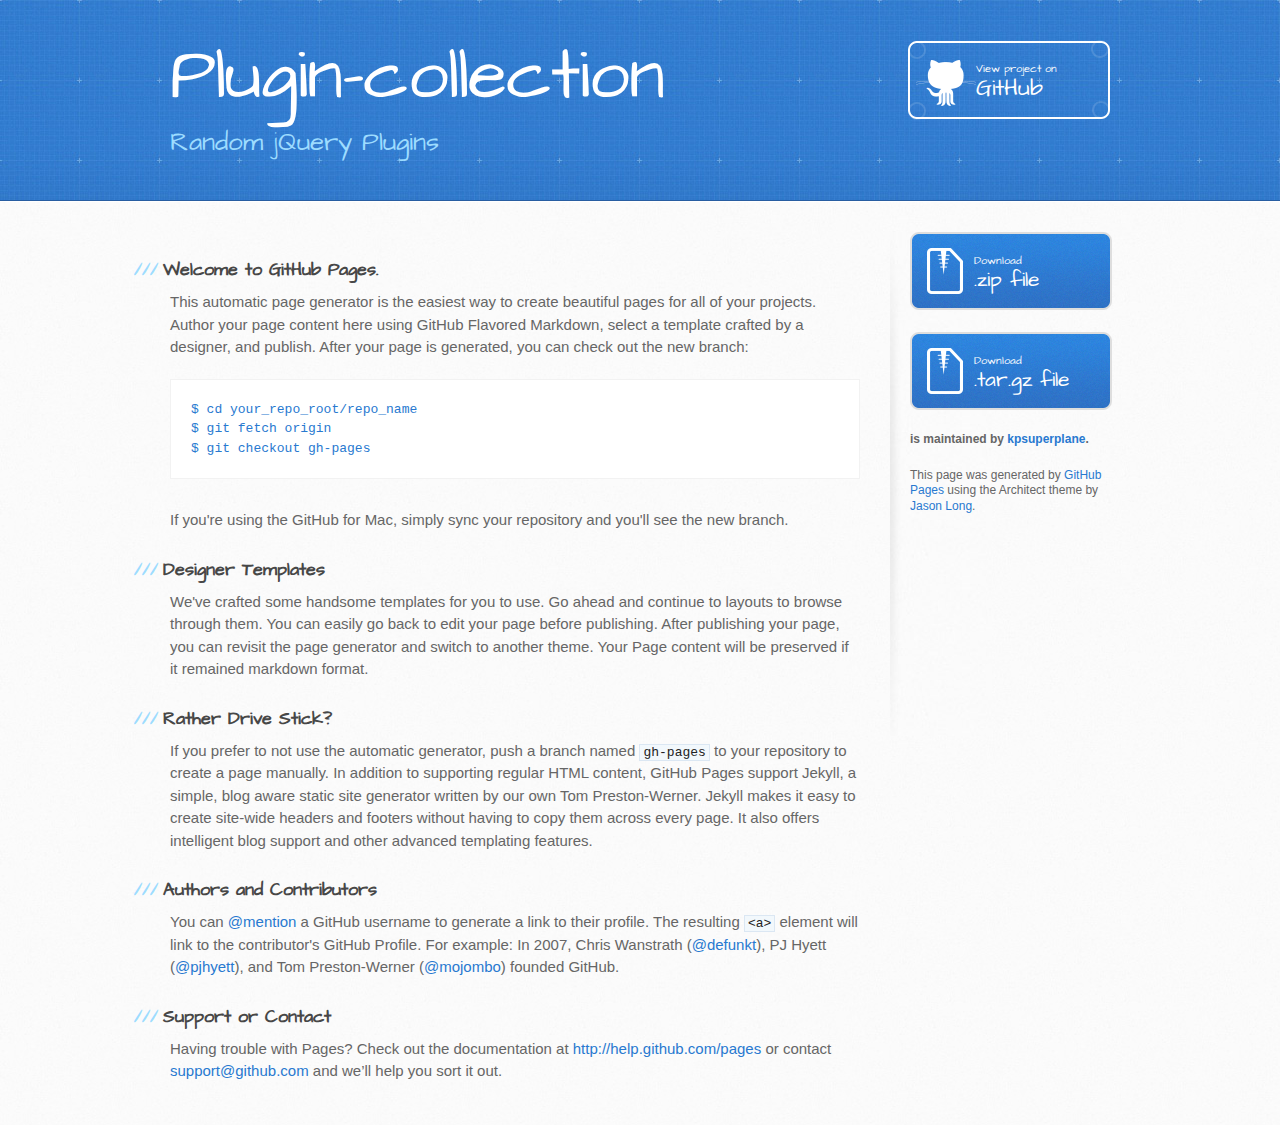
<file: index.html>
<!DOCTYPE html>
<html>
  <head>
    <meta charset='utf-8'>
    <meta http-equiv="X-UA-Compatible" content="chrome=1">
    <meta name="viewport" content="width=device-width, initial-scale=1, maximum-scale=1">
    <link href='https://fonts.googleapis.com/css?family=Architects+Daughter' rel='stylesheet' type='text/css'>
    <link rel="stylesheet" type="text/css" href="stylesheets/stylesheet.css" media="screen" />
    <link rel="stylesheet" type="text/css" href="stylesheets/pygment_trac.css" media="screen" />
    <link rel="stylesheet" type="text/css" href="stylesheets/print.css" media="print" />

    <!--[if lt IE 9]>
    <script src="//html5shiv.googlecode.com/svn/trunk/html5.js"></script>
    <![endif]-->

    <title>Plugin-collection by kpsuperplane</title>
  </head>

  <body>
    <header>
      <div class="inner">
        <h1>Plugin-collection</h1>
        <h2>Random jQuery Plugins</h2>
        <a href="https://github.com/kpsuperplane/plugin-collection" class="button"><small>View project on</small>GitHub</a>
      </div>
    </header>

    <div id="content-wrapper">
      <div class="inner clearfix">
        <section id="main-content">
          <h3>Welcome to GitHub Pages.</h3>

<p>This automatic page generator is the easiest way to create beautiful pages for all of your projects. Author your page content here using GitHub Flavored Markdown, select a template crafted by a designer, and publish. After your page is generated, you can check out the new branch:</p>

<pre><code>$ cd your_repo_root/repo_name
$ git fetch origin
$ git checkout gh-pages
</code></pre>

<p>If you're using the GitHub for Mac, simply sync your repository and you'll see the new branch.</p>

<h3>Designer Templates</h3>

<p>We've crafted some handsome templates for you to use. Go ahead and continue to layouts to browse through them. You can easily go back to edit your page before publishing. After publishing your page, you can revisit the page generator and switch to another theme. Your Page content will be preserved if it remained markdown format.</p>

<h3>Rather Drive Stick?</h3>

<p>If you prefer to not use the automatic generator, push a branch named <code>gh-pages</code> to your repository to create a page manually. In addition to supporting regular HTML content, GitHub Pages support Jekyll, a simple, blog aware static site generator written by our own Tom Preston-Werner. Jekyll makes it easy to create site-wide headers and footers without having to copy them across every page. It also offers intelligent blog support and other advanced templating features.</p>

<h3>Authors and Contributors</h3>

<p>You can <a href="https://github.com/blog/821" class="user-mention">@mention</a> a GitHub username to generate a link to their profile. The resulting <code>&lt;a&gt;</code> element will link to the contributor's GitHub Profile. For example: In 2007, Chris Wanstrath (<a href="https://github.com/defunkt" class="user-mention">@defunkt</a>), PJ Hyett (<a href="https://github.com/pjhyett" class="user-mention">@pjhyett</a>), and Tom Preston-Werner (<a href="https://github.com/mojombo" class="user-mention">@mojombo</a>) founded GitHub.</p>

<h3>Support or Contact</h3>

<p>Having trouble with Pages? Check out the documentation at <a href="http://help.github.com/pages">http://help.github.com/pages</a> or contact <a href="mailto:support@github.com">support@github.com</a> and we’ll help you sort it out.</p>
        </section>

        <aside id="sidebar">
          <a href="https://github.com/kpsuperplane/plugin-collection/zipball/master" class="button">
            <small>Download</small>
            .zip file
          </a>
          <a href="https://github.com/kpsuperplane/plugin-collection/tarball/master" class="button">
            <small>Download</small>
            .tar.gz file
          </a>

          <p class="repo-owner"><a href="https://github.com/kpsuperplane/plugin-collection"></a> is maintained by <a href="https://github.com/kpsuperplane">kpsuperplane</a>.</p>

          <p>This page was generated by <a href="pages.github.com">GitHub Pages</a> using the Architect theme by <a href="http://twitter.com/jasonlong">Jason Long</a>.</p>
        </aside>
      </div>
    </div>

  
  </body>
</html>
</file>
<file: stylesheets/pygment_trac.css>
.highlight  { background: #ffffff; }
.highlight .c { color: #999988; font-style: italic } /* Comment */
.highlight .err { color: #a61717; background-color: #e3d2d2 } /* Error */
.highlight .k { font-weight: bold } /* Keyword */
.highlight .o { font-weight: bold } /* Operator */
.highlight .cm { color: #999988; font-style: italic } /* Comment.Multiline */
.highlight .cp { color: #999999; font-weight: bold } /* Comment.Preproc */
.highlight .c1 { color: #999988; font-style: italic } /* Comment.Single */
.highlight .cs { color: #999999; font-weight: bold; font-style: italic } /* Comment.Special */
.highlight .gd { color: #000000; background-color: #ffdddd } /* Generic.Deleted */
.highlight .gd .x { color: #000000; background-color: #ffaaaa } /* Generic.Deleted.Specific */
.highlight .ge { font-style: italic } /* Generic.Emph */
.highlight .gr { color: #aa0000 } /* Generic.Error */
.highlight .gh { color: #999999 } /* Generic.Heading */
.highlight .gi { color: #000000; background-color: #ddffdd } /* Generic.Inserted */
.highlight .gi .x { color: #000000; background-color: #aaffaa } /* Generic.Inserted.Specific */
.highlight .go { color: #888888 } /* Generic.Output */
.highlight .gp { color: #555555 } /* Generic.Prompt */
.highlight .gs { font-weight: bold } /* Generic.Strong */
.highlight .gu { color: #800080; font-weight: bold; } /* Generic.Subheading */
.highlight .gt { color: #aa0000 } /* Generic.Traceback */
.highlight .kc { font-weight: bold } /* Keyword.Constant */
.highlight .kd { font-weight: bold } /* Keyword.Declaration */
.highlight .kn { font-weight: bold } /* Keyword.Namespace */
.highlight .kp { font-weight: bold } /* Keyword.Pseudo */
.highlight .kr { font-weight: bold } /* Keyword.Reserved */
.highlight .kt { color: #445588; font-weight: bold } /* Keyword.Type */
.highlight .m { color: #009999 } /* Literal.Number */
.highlight .s { color: #d14 } /* Literal.String */
.highlight .na { color: #008080 } /* Name.Attribute */
.highlight .nb { color: #0086B3 } /* Name.Builtin */
.highlight .nc { color: #445588; font-weight: bold } /* Name.Class */
.highlight .no { color: #008080 } /* Name.Constant */
.highlight .ni { color: #800080 } /* Name.Entity */
.highlight .ne { color: #990000; font-weight: bold } /* Name.Exception */
.highlight .nf { color: #990000; font-weight: bold } /* Name.Function */
.highlight .nn { color: #555555 } /* Name.Namespace */
.highlight .nt { color: #000080 } /* Name.Tag */
.highlight .nv { color: #008080 } /* Name.Variable */
.highlight .ow { font-weight: bold } /* Operator.Word */
.highlight .w { color: #bbbbbb } /* Text.Whitespace */
.highlight .mf { color: #009999 } /* Literal.Number.Float */
.highlight .mh { color: #009999 } /* Literal.Number.Hex */
.highlight .mi { color: #009999 } /* Literal.Number.Integer */
.highlight .mo { color: #009999 } /* Literal.Number.Oct */
.highlight .sb { color: #d14 } /* Literal.String.Backtick */
.highlight .sc { color: #d14 } /* Literal.String.Char */
.highlight .sd { color: #d14 } /* Literal.String.Doc */
.highlight .s2 { color: #d14 } /* Literal.String.Double */
.highlight .se { color: #d14 } /* Literal.String.Escape */
.highlight .sh { color: #d14 } /* Literal.String.Heredoc */
.highlight .si { color: #d14 } /* Literal.String.Interpol */
.highlight .sx { color: #d14 } /* Literal.String.Other */
.highlight .sr { color: #009926 } /* Literal.String.Regex */
.highlight .s1 { color: #d14 } /* Literal.String.Single */
.highlight .ss { color: #990073 } /* Literal.String.Symbol */
.highlight .bp { color: #999999 } /* Name.Builtin.Pseudo */
.highlight .vc { color: #008080 } /* Name.Variable.Class */
.highlight .vg { color: #008080 } /* Name.Variable.Global */
.highlight .vi { color: #008080 } /* Name.Variable.Instance */
.highlight .il { color: #009999 } /* Literal.Number.Integer.Long */

.type-csharp .highlight .k { color: #0000FF }
.type-csharp .highlight .kt { color: #0000FF }
.type-csharp .highlight .nf { color: #000000; font-weight: normal }
.type-csharp .highlight .nc { color: #2B91AF }
.type-csharp .highlight .nn { color: #000000 }
.type-csharp .highlight .s { color: #A31515 }
.type-csharp .highlight .sc { color: #A31515 }
</file>
<file: stylesheets/print.css>
html, body, div, span, applet, object, iframe,
h1, h2, h3, h4, h5, h6, p, blockquote, pre,
a, abbr, acronym, address, big, cite, code,
del, dfn, em, img, ins, kbd, q, s, samp,
small, strike, strong, sub, sup, tt, var,
b, u, i, center,
dl, dt, dd, ol, ul, li,
fieldset, form, label, legend,
table, caption, tbody, tfoot, thead, tr, th, td,
article, aside, canvas, details, embed, 
figure, figcaption, footer, header, hgroup, 
menu, nav, output, ruby, section, summary,
time, mark, audio, video {
  margin: 0;
  padding: 0;
  border: 0;
  font-size: 100%;
  font: inherit;
  vertical-align: baseline;
}
/* HTML5 display-role reset for older browsers */
article, aside, details, figcaption, figure, 
footer, header, hgroup, menu, nav, section {
  display: block;
}
body {
  line-height: 1;
}
ol, ul {
  list-style: none;
}
blockquote, q {
  quotes: none;
}
blockquote:before, blockquote:after,
q:before, q:after {
  content: '';
  content: none;
}
table {
  border-collapse: collapse;
  border-spacing: 0;
}
body {
  font-size: 13px;
  line-height: 1.5; 
  font-family: 'Helvetica Neue', Helvetica, Arial, serif;
  color: #000;
}

a {
  color: #d5000d;
  font-weight: bold;
}

header {
  padding-top: 35px;
  padding-bottom: 10px;
}

header h1 {
  font-weight: bold;
  letter-spacing: -1px;
  font-size: 48px;
  color: #303030;
  line-height: 1.2;
}

header h2 {
  letter-spacing: -1px;
  font-size: 24px;
  color: #aaa;
  font-weight: normal;
  line-height: 1.3;
}
#downloads {
  display: none;
}
#main_content {
  padding-top: 20px;
}

code, pre {
  font-family: Monaco, "Bitstream Vera Sans Mono", "Lucida Console", Terminal;
  color: #222;
  margin-bottom: 30px;
  font-size: 12px;
}

code {
  padding: 0 3px;
}

pre {
  border: solid 1px #ddd;
  padding: 20px;
  overflow: auto;
}
pre code {
  padding: 0;
}

ul, ol, dl {
  margin-bottom: 20px;
}


/* COMMON STYLES */

table {
  width: 100%;
  border: 1px solid #ebebeb;
}

th {
  font-weight: 500;
}

td {
  border: 1px solid #ebebeb;
  text-align: center; 
  font-weight: 300;
}

form {
  background: #f2f2f2;
  padding: 20px;
  
}


/* GENERAL ELEMENT TYPE STYLES */

h1 {
  font-size: 2.8em;
} 

h2 {
  font-size: 22px;
  font-weight: bold;
  color: #303030;
  margin-bottom: 8px;
} 

h3 {
  color: #d5000d;
  font-size: 18px;
  font-weight: bold;
  margin-bottom: 8px;
} 
 
h4 {
  font-size: 16px;
  color: #303030;
  font-weight: bold;
} 

h5 {
  font-size: 1em;
  color: #303030;
} 

h6 {
  font-size: .8em;
  color: #303030;
} 

p {
  font-weight: 300;
  margin-bottom: 20px;
}
 
a {
  text-decoration: none;
}

p a {
  font-weight: 400;
}

blockquote {
  font-size: 1.6em;
  border-left: 10px solid #e9e9e9;
  margin-bottom: 20px;
  padding: 0 0 0 30px;
}

ul li {
  list-style: disc inside;
  padding-left: 20px;
}

ol li {
  list-style: decimal inside;
  padding-left: 3px;
}

dl dd {
  font-style: italic;
  font-weight: 100;
}

footer {
  margin-top: 40px;
  padding-top: 20px;
  padding-bottom: 30px;
  font-size: 13px;
  color: #aaa;
}

footer a {
  color: #666;
}

/* MISC */
.clearfix:after {
  clear: both;
  content: '.';
  display: block;
  visibility: hidden;
  height: 0;
}

.clearfix {display: inline-block;}
* html .clearfix {height: 1%;}
.clearfix {display: block;}
</file>
<file: stylesheets/stylesheet.css>
/* http://meyerweb.com/eric/tools/css/reset/ 
   v2.0 | 20110126
   License: none (public domain)
*/
html, body, div, span, applet, object, iframe,
h1, h2, h3, h4, h5, h6, p, blockquote, pre,
a, abbr, acronym, address, big, cite, code,
del, dfn, em, img, ins, kbd, q, s, samp,
small, strike, strong, sub, sup, tt, var,
b, u, i, center,
dl, dt, dd, ol, ul, li,
fieldset, form, label, legend,
table, caption, tbody, tfoot, thead, tr, th, td,
article, aside, canvas, details, embed, 
figure, figcaption, footer, header, hgroup, 
menu, nav, output, ruby, section, summary,
time, mark, audio, video {
	margin: 0;
	padding: 0;
	border: 0;
	font-size: 100%;
	font: inherit;
	vertical-align: baseline;
}
/* HTML5 display-role reset for older browsers */
article, aside, details, figcaption, figure, 
footer, header, hgroup, menu, nav, section {
	display: block;
}
body {
	line-height: 1;
}
ol, ul {
	list-style: none;
}
blockquote, q {
	quotes: none;
}
blockquote:before, blockquote:after,
q:before, q:after {
	content: '';
	content: none;
}
table {
	border-collapse: collapse;
	border-spacing: 0;
}

/* LAYOUT STYLES */
body {
  font-size: 15px;
  line-height: 1.5; 
  background: #fafafa url(../images/body-bg.jpg) 0 0 repeat;
  font-family: 'Helvetica Neue', Helvetica, Arial, serif;
  font-weight: 400;
  color: #666;
}

a {
  color: #2879d0;
}
a:hover {
  color: #2268b2;
}

header {
  padding-top: 40px;
  padding-bottom: 40px;
  font-family: 'Architects Daughter', 'Helvetica Neue', Helvetica, Arial, serif; 
  background: #2e7bcf url(../images/header-bg.jpg) 0 0 repeat-x;
  border-bottom: solid 1px #275da1;
}

header h1 {
  letter-spacing: -1px;
  font-size: 72px;
  color: #fff;
  line-height: 1;
  margin-bottom: 0.2em;
  width: 540px;
}

header h2 {
  font-size: 26px;
  color: #9ddcff;
  font-weight: normal;
  line-height: 1.3;
  width: 540px;
  letter-spacing: 0;
}

.inner {
  position: relative;
  width: 940px;
  margin: 0 auto;
}

#content-wrapper {
  border-top: solid 1px #fff;
  padding-top: 30px;
}

#main-content {
  width: 690px;
  float: left;
}

#main-content img {
  max-width: 100%;
}

aside#sidebar {
  width: 200px;
  padding-left: 20px;
  min-height: 504px;
  float: right;
  background: transparent url(../images/sidebar-bg.jpg) 0 0 no-repeat;
  font-size: 12px;
  line-height: 1.3;
}

aside#sidebar p.repo-owner,
aside#sidebar p.repo-owner a {
  font-weight: bold;
}

#downloads {
  margin-bottom: 40px;
}

a.button {
  width: 134px;
  height: 58px;
  line-height: 1.2;
  font-size: 23px;
  color: #fff;
  padding-left: 68px;
  padding-top: 22px;
  font-family: 'Architects Daughter', 'Helvetica Neue', Helvetica, Arial, serif; 
}
a.button small {
  display: block;
  font-size: 11px;
}
header a.button {
  position: absolute;
  right: 0;
  top: 0;
  background: transparent url(../images/github-button.png) 0 0 no-repeat;
}
aside a.button {
  width: 138px;
  padding-left: 64px;
  display: block;
  background: transparent url(../images/download-button.png) 0 0 no-repeat;
  margin-bottom: 20px;
  font-size: 21px;
}

code, pre {
  font-family: Monaco, "Bitstream Vera Sans Mono", "Lucida Console", Terminal, monospace;
  color: #222;
  margin-bottom: 30px;
  font-size: 13px;
}

code {
  background-color: #f2f8fc;
  border: solid 1px #dbe7f3;
  padding: 0 3px;
}

pre {
  padding: 20px;
  background: #fff;
  text-shadow: none;
  overflow: auto;
  border: solid 1px #f2f2f2;
}
pre code {
  color: #2879d0;
  background-color: #fff;
  border: none;
  padding: 0;
}

ul, ol, dl {
  margin-bottom: 20px;
}


/* COMMON STYLES */

hr {
  height: 1px;
  line-height: 1px;
  margin-top: 1em;
  padding-bottom: 1em;
  border: none;
  background: transparent url('../images/hr.png') 0 0 no-repeat;
}

table {
  width: 100%;
  border: 1px solid #ebebeb;
}

th {
  font-weight: 500;
}

td {
  border: 1px solid #ebebeb;
  text-align: center; 
  font-weight: 300;
}

form {
  background: #f2f2f2;
  padding: 20px;
  
}


/* GENERAL ELEMENT TYPE STYLES */

#main-content h1 {
  font-family: 'Architects Daughter', 'Helvetica Neue', Helvetica, Arial, serif; 
  font-size: 2.8em;
  letter-spacing: -1px;
  color: #474747;
} 

#main-content h1:before {
  content: "/";
  color: #9ddcff;
  padding-right: 0.3em;
  margin-left: -0.9em;
}

#main-content h2 {
  font-family: 'Architects Daughter', 'Helvetica Neue', Helvetica, Arial, serif; 
  font-size: 22px;
  font-weight: bold;
  margin-bottom: 8px;
  color: #474747;
} 
#main-content h2:before {
  content: "//";
  color: #9ddcff;
  padding-right: 0.3em;
  margin-left: -1.5em;
}

#main-content h3 {
  font-family: 'Architects Daughter', 'Helvetica Neue', Helvetica, Arial, serif; 
  font-size: 18px;
  font-weight: bold;
  margin-top: 24px;
  margin-bottom: 8px;
  color: #474747;
} 
 
#main-content h3:before {
  content: "///";
  color: #9ddcff;
  padding-right: 0.3em;
  margin-left: -2em;
}

#main-content h4 {
  font-family: 'Architects Daughter', 'Helvetica Neue', Helvetica, Arial, serif; 
  font-size: 15px;
  font-weight: bold;
  color: #474747;
} 

h4:before {
  content: "////";
  color: #9ddcff;
  padding-right: 0.3em;
  margin-left: -2.8em;
}

#main-content h5 {
  font-family: 'Architects Daughter', 'Helvetica Neue', Helvetica, Arial, serif; 
  font-size: 14px;
  color: #474747;
} 
h5:before {
  content: "/////";
  color: #9ddcff;
  padding-right: 0.3em;
  margin-left: -3.2em;
}

#main-content h6 {
  font-family: 'Architects Daughter', 'Helvetica Neue', Helvetica, Arial, serif; 
  font-size: .8em;
  color: #474747;
} 
h6:before {
  content: "//////";
  color: #9ddcff;
  padding-right: 0.3em;
  margin-left: -3.7em;
}

p {
  margin-bottom: 20px;
}
 
a {
  text-decoration: none;
}

p a {
  font-weight: 400;
}

blockquote {
  font-size: 1.6em;
  border-left: 10px solid #e9e9e9;
  margin-bottom: 20px;
  padding: 0 0 0 30px;
}

ul li {
  list-style: disc inside;
  padding-left: 20px;
}

ol li {
  list-style: decimal inside;
  padding-left: 3px;
}

dl dd {
  font-style: italic;
  font-weight: 100;
}

footer {
  background: transparent url('../images/hr.png') 0 0 no-repeat;
  margin-top: 40px;
  padding-top: 20px;
  padding-bottom: 30px;
  font-size: 13px;
  color: #aaa;
}

footer a {
  color: #666;
}
footer a:hover {
  color: #444;
}

/* MISC */
.clearfix:after {
  clear: both;
  content: '.';
  display: block;
  visibility: hidden;
  height: 0;
}

.clearfix {display: inline-block;}
* html .clearfix {height: 1%;}
.clearfix {display: block;}

/* #Media Queries
================================================== */

/* Smaller than standard 960 (devices and browsers) */
@media only screen and (max-width: 959px) {}

/* Tablet Portrait size to standard 960 (devices and browsers) */
@media only screen and (min-width: 768px) and (max-width: 959px) {
  .inner {
    width: 740px;
  }
  header h1, header h2 {
    width: 340px;
  }
  header h1 {
    font-size: 60px;
  }
  header h2 {
    font-size: 30px;
  }
  #main-content {
    width: 490px;
  }
  #main-content h1:before,
  #main-content h2:before,
  #main-content h3:before,
  #main-content h4:before,
  #main-content h5:before,
  #main-content h6:before {
    content: none;
    padding-right: 0;
    margin-left: 0;
  }
}

/* All Mobile Sizes (devices and browser) */
@media only screen and (max-width: 767px) {
  .inner {
    width: 93%;
  }
  header {
    padding: 20px 0;
  }
  header .inner {
    position: relative;
  }
  header h1, header h2 {
    width: 100%;
  }
  header h1 {
    font-size: 48px;
  }
  header h2 {
    font-size: 24px;
  }
  header a.button {
    background-image: none;
    width: auto;
    height: auto;
    display: inline-block;
    margin-top: 15px;
    padding: 5px 10px;
    position: relative;
    text-align: center;
    font-size: 13px;
    line-height: 1;
    background-color: #9ddcff;
    color: #2879d0;
    -moz-border-radius: 5px;
    -webkit-border-radius: 5px;                     
    border-radius: 5px;    
  }
  header a.button small {
    font-size: 13px;
    display: inline;
  }
  #main-content,
  aside#sidebar {
    float: none;
    width: 100% ! important;
  }
  aside#sidebar {
    background-image: none;
    margin-top: 20px;
    border-top: solid 1px #ddd;
    padding: 20px 0;
    min-height: 0;
  }
  aside#sidebar a.button {
    display: none;
  }
  #main-content h1:before,
  #main-content h2:before,
  #main-content h3:before,
  #main-content h4:before,
  #main-content h5:before,
  #main-content h6:before {
    content: none;
    padding-right: 0;
    margin-left: 0;
  }
}

/* Mobile Landscape Size to Tablet Portrait (devices and browsers) */
@media only screen and (min-width: 480px) and (max-width: 767px) {}

/* Mobile Portrait Size to Mobile Landscape Size (devices and browsers) */
@media only screen and (max-width: 479px) {}
</file>
